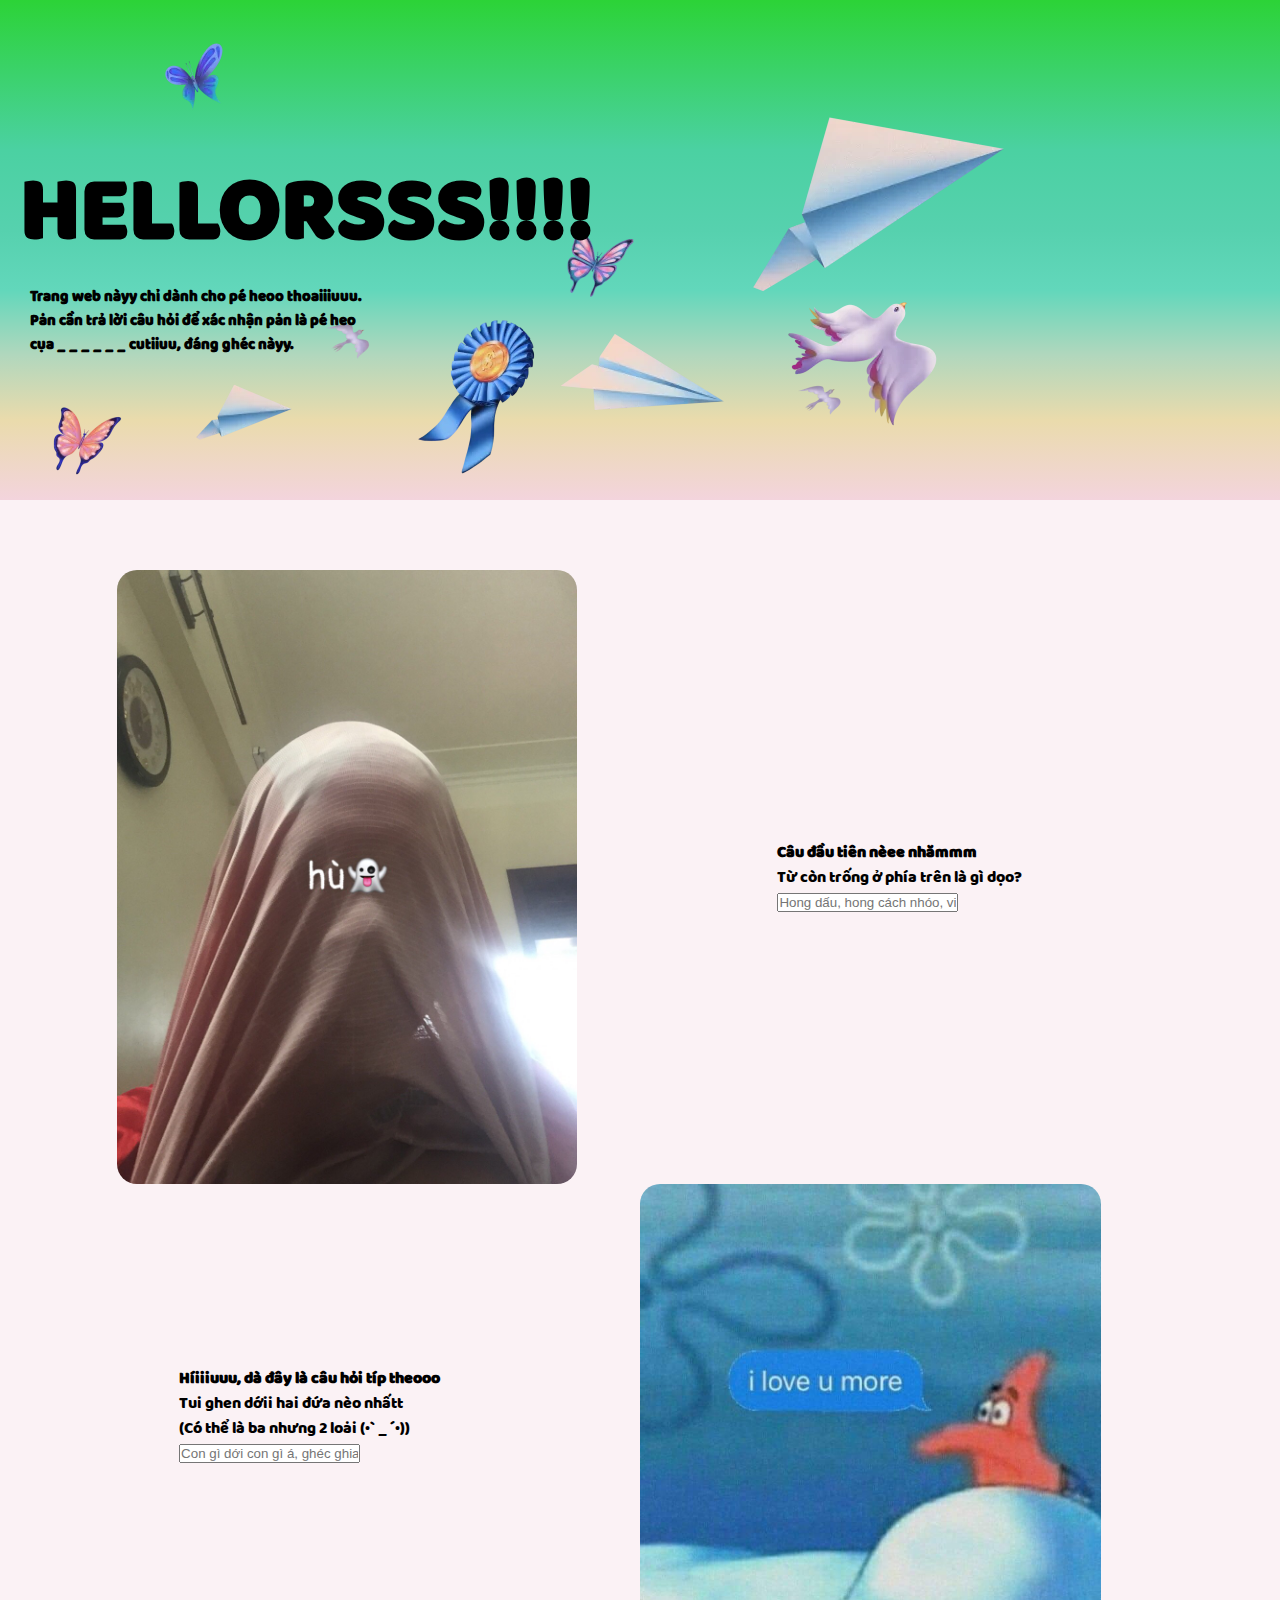
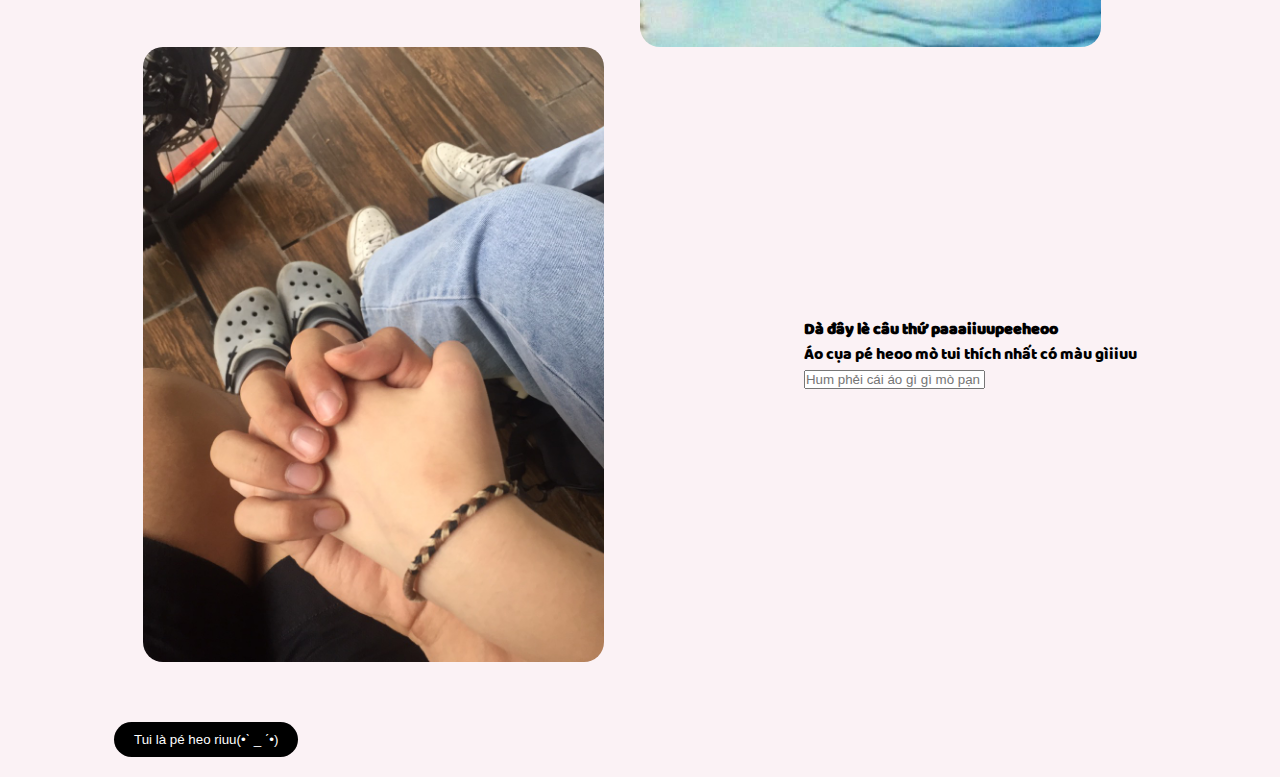
<file: index.html>
<!DOCTYPE html>
<html lang="en">
	<head>
		<meta charset="UTF-8" />
		<meta property="og:image:type" content="image/png" />
		<meta
			property="og:image"
			content="https://scontent.fsgn19-1.fna.fbcdn.net/v/t1.15752-9/364198502_1225903835473522_6783174194407779281_n.png?_nc_cat=111&ccb=1-7&_nc_sid=ae9488&_nc_ohc=MxEXDWl1DgkAX_Od8EG&_nc_ht=scontent.fsgn19-1.fna&oh=03_AdSWo8RyWvgzeUaQCgOfstX9QFU2zkyy0uBKUpY9KZcrew&oe=64F19A19"
		/>
		<meta property="og:title" content="💖14/08🐷" />
		<meta name="viewport" content="width=device-width, initial-scale=1.0" />
		<link
			href="https://cdn.jsdelivr.net/npm/bootstrap@5.0.2/dist/css/bootstrap.min.css"
			rel="stylesheet"
			integrity="sha384-EVSTQN3/azprG1Anm3QDgpJLIm9Nao0Yz1ztcQTwFspd3yD65VohhpuuCOmLASjC"
			crossorigin="anonymous"
		/>
		<head>
			<link rel="icon" type="image/png" href="icon/icon1.png" />
		</head>
		<link rel="stylesheet" href="styles.css" />
		<title>😋</title>
	</head>
	<body>
		<div class="hero-section">
			<img src="img/hero-background.webp" alt="hero-background" />
			<div class="hero-content">
				<h1 class="hero-1">HELLORSSS!!!!</h1>
				<h3 class="hero-2">Trang web nàyy chỉ dành cho pé heoo thoaiiiuuu.</h3>
				<h3 class="hero-3">
					Pạn cần trả lời câu hỏi để xác nhận pạn là pé heo <br />cụa _ _ _ _ _
					_ cutiiuu, đáng ghéc nàyy.
				</h3>
			</div>
		</div>
		<div class="all-box">
			<div class="question-box">
				<img src="img/index1.jpg" alt="Nhu cuti" width="40%" />
				<div class="question">
					<h4>Câu đầu tiên nèee nhămmm</h4>
					<p>Từ còn trống ở phía trên là gì dọo?</p>
					<input
						class="form-control first-question"
						type="text"
						placeholder="Hong dấu, hong cách nhóo, viết kiểu cutiiu nựaaa!!"
					/>
					<div class="alert hidden">*Ụa, tưa đúnggg😭</div>
				</div>
			</div>
			<div class="question-box">
				<div class="question">
					<h4>Híiiiuuu, dà đây là câu hỏi típ theooo</h4>
					<p>
						Tui ghen dớii hai đứa nèo nhấtt <br />(Có thể là ba nhưng 2 loại (•ˋ
						_ ˊ•))
					</p>

					<input
						class="form-control second-question"
						type="text"
						placeholder="Con gì dới con gì á, ghéc ghia."
					/>
					<div class="alert hidden">*Chưa đúm óoo</div>
				</div>
				<img src="img/index2.jpg" alt="Nhu cuti" width="40%" />
			</div>
			<div class="question-box">
				<img src="img/index3.jpg" alt="Nhu cuti" width="40%" />
				<div class="question">
					<h4>Dà đây lè câu thứ paaaiiuupeeheoo</h4>
					<p>Áo cụa pé heoo mò tui thích nhất có màu gìiiuu</p>
					<input
						class="form-control third-question"
						type="text"
						placeholder="Hum phẻi cái áo gì gì mò pạn nghĩ âu nhóo:D"
					/>
					<div class="alert hidden">*Gì dọ, hum đúng âuu</div>
				</div>
			</div>
			<div>
				<div class="last-question-box">
					<div>
						<div style="margin-left: 50px" class="alert-final hidden">
							Hình như ở trên kia chưa đúng hớtt óo
						</div>
						<a
							><button class="submit-button">
								Tui là pé heo riuu(•ˋ _ ˊ•)
							</button>
						</a>
					</div>
				</div>
			</div>
		</div>
	</body>
	<script src="javascript/index.js"></script>
</html>
</file>
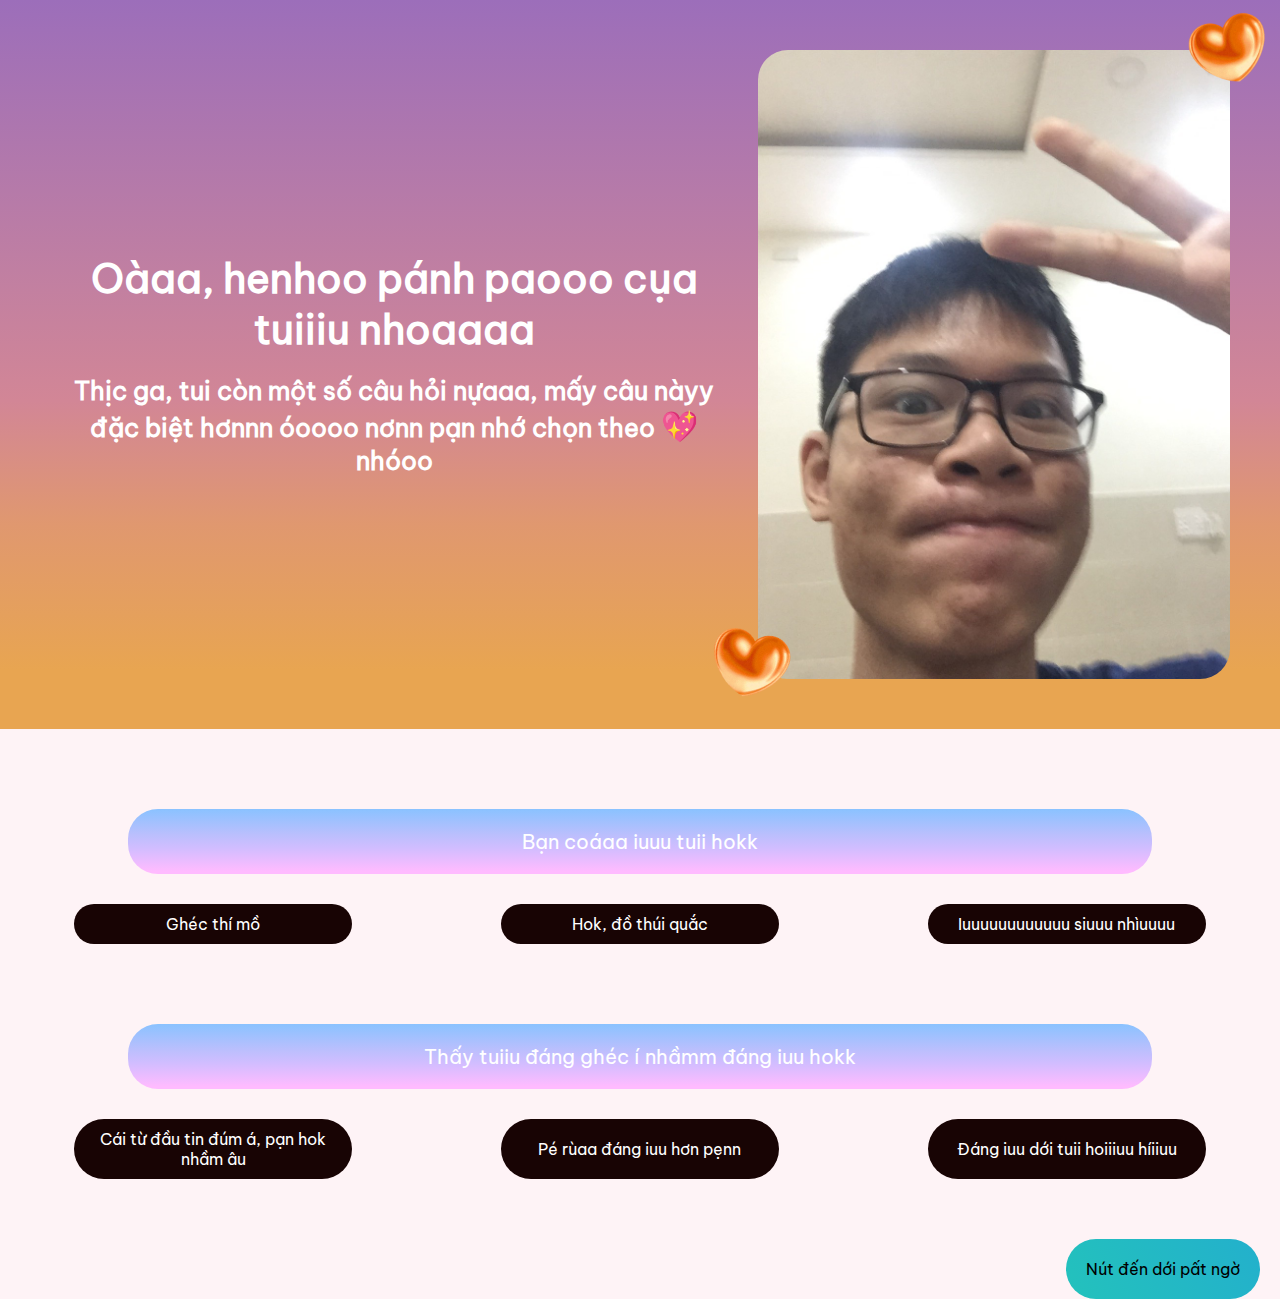
<file: afterindex.html>
<!DOCTYPE html>
<html lang="en">
	<head>
		<meta charset="UTF-8" />
		<meta name="viewport" content="width=device-width, initial-scale=1.0" />
		<link rel="stylesheet" href="afterindex.css" />
		<link rel="icon" href="icon/icon2.png" type="image/png" />
		<title>Fun:DD</title>
	</head>
	<body>
		<div class="container">
			<div class="hero-section">
				<img src="img/heart.webp" alt="heart" class="hero-heart" />
				<img src="img/heart.webp" alt="heart" class="hero-heart1" />
				<div class="hero-content">
					<h2>Oàaa, henhoo pánh paooo cụa tuiiiu nhoaaaa</h2>
					<h3>
						Thịc ga, tui còn một số câu hỏi nựaaa, mấy câu nàyy đặc biệt hơnnn
						óoooo nơnn pạn nhớ chọn theo <strong>💖</strong> nhóoo
					</h3>
					<p class="sad hidden">Seo pạn chọn mấy cái kia quài dọooo😭😭</p>
				</div>
				<img src="img/IMG_1033.JPG" alt="lol" class="hero-img-last" />
			</div>
			<div style="position: relative">
				<div class="question-box question-box1">
					<p class="question">Bạn coáaa iuuu tuii hokk</p>
					<div class="answer1">Ghéc thí mồ</div>
					<div class="answer2">Hok, đồ thúi quắc</div>
					<div class="answer3" style="position: relative">
						Iuuuuuuuuuuuu siuuu nhìuuuu
						<p class="funny hidden">
							Thì lè chọn theo trái tim đoáaa paypiiiuu😋
						</p>
					</div>
				</div>
				<div class="sad hidden" style="text-align: center">
					Như lèm théng ở trên khok gòi kìaaa
				</div>
				<div class="question-box question-box2">
					<p class="question">Thấy tuiiu đáng ghéc í nhầmm đáng iuu hokk</p>
					<div class="answer1">Cái từ đầu tin đúm á, pạn hok nhầm âu</div>
					<div class="answer2">Pé rùaa đáng iuu hơn pẹnn</div>
					<div class="answer3" style="position: relative">
						Đáng iuu dới tuii hoiiiuu híiiuu
						<p class="funny2 hidden">
							Trái tim này nhìu tìnhhh iuuu cụa théng nhắm óoo(´▽`ʃ♡ƪ)
						</p>
					</div>
				</div>
				<div class="last">Nút đến dới pất ngờ</div>
			</div>
		</div>
	</body>
	<script src="javascript/afterindex.js"></script>
</html>
</file>
<file: styles.css>
* {
	padding: 0;
	margin: 0;
	box-sizing: border-box;
}
@font-face {
	font-family: 'Baloo';
	src: url('Baloo-Regular.ttf');
}

body {
	font-family: 'Baloo';
	max-width: 1280px;
	margin: 0 auto;
	background-color: rgba(243, 212, 221, 0.3);
}

.hero-section {
	padding: 20px;
	height: 500px;
	display: flex;
	flex-direction: column;
	justify-content: center;
	margin-bottom: 70px;
	background: rgb(44, 211, 55);
	background: linear-gradient(
		180deg,
		rgba(44, 211, 55, 1) 0%,
		rgba(75, 209, 162, 1) 30%,
		rgba(86, 209, 174, 1) 46%,
		rgba(98, 215, 187, 1) 58%,
		rgba(177, 215, 189, 1) 71%,
		rgba(234, 219, 172, 1) 84%,
		rgba(243, 212, 221, 1) 100%
	);
}
.hero-content {
	z-index: 1;
}

h4 {
}

.hero-section img {
	max-width: 1280px;
	position: absolute;
}

.hero-1 {
	font-size: 90px;
	font-weight: bold;
}
.hero-2,
.hero-3 {
	font-size: 15px;
	padding-left: 10px;
}

.question-box {
	display: flex;
	justify-content: center;
	gap: 200px;
}

.question-box img {
	border-radius: 20px;
}

.question-box:first-child .question {
	width: 386px;
}

.question {
	align-self: center;
}

.all-box {
	width: 90%;
	margin: 0 auto;
}

.last-question-box {
	margin-top: 40px;
	position: relative;
}

.last-img1,
.last-img2 {
	position: absolute;
	width: 100px;
	border-radius: 20px;
}

.last-img1 {
	top: 40px;
	right: 250px;
	rotate: 30deg;
	right: -50px;
}

.last-img2 {
	bottom: -10px;
	right: -50px;
	rotate: -30deg;
}

.submit-button {
	margin: 20px 50px;
	border: none;
	padding: 10px 20px;
	border-radius: 30px;
	background-color: black;
	color: white;
	transition: 0.3s;
}

.submit-button:hover {
	background-color: white;
	color: black;
}
.alert {
	padding: 0;
}

.border-correct {
	border: 2px solid green;
}
.border-wrong {
	border: 2px solid red;
}
.hidden {
	display: none;
}
</file>
<file: afterindex.css>
@font-face {
	font-family: 'vietnam regular';
	src: url('BeVietnamPro-Regular.ttf');
}
@font-face {
	font-family: 'vietnam semibold';
	src: url('BeVietnamPro-SemiBold.ttf');
}
@keyframes bigger {
	50% {
		font-size: 35px;
	}
}
* {
	padding: 0;
	margin: 0;
	box-sizing: border-box;
}
.container {
	width: 1280px;
	margin: 0 auto;
	margin-bottom: 100px;
}
body {
	font-family: 'vietnam regular';
	background-color: rgba(247, 141, 167, 0.1);
}
h2 {
	font-size: 40px;
	margin-bottom: 20px;
}
h3 {
	font-size: 25px;
}
.hero-section {
	position: relative;
	display: flex;
	align-items: center;
	gap: 20px;
	padding: 50px;
	height: 100%;
	color: white;
	background: rgb(156, 110, 186);
	background: linear-gradient(
		180deg,
		rgba(156, 110, 186, 1) 0%,
		rgba(192, 127, 162, 1) 37%,
		rgba(210, 134, 150, 1) 55%,
		rgba(224, 152, 111, 1) 72%,
		rgba(232, 165, 81, 1) 92%
	);
}
.hero-content {
	text-align: center;
}

.hero-heart,
.hero-heart1 {
	position: absolute;
	width: 100px;
}

.hero-heart1 {
	top: 0;
	right: 0;
}

.hero-heart {
	bottom: 15px;
	left: 700px;
	rotate: 30deg;
}

strong {
	font-size: 30px;
	animation: bigger 1s linear 2;
	animation-delay: 7s;
}

.hero-img-last {
	border-radius: 30px;
	width: 40%;
}

.question-box {
	padding-top: 80px;
	display: grid;
	row-gap: 30px;
	grid-template-columns: 1fr 1fr 1fr;
	grid-template-rows: auto auto;
	grid-template-areas:
		'question question question'
		'answer1 answer2 answer3';
}

.question-box div,
.question-box p {
	justify-self: center;
}

.question {
	grid-area: question;
	font-size: 20px;
	text-align: center;
	width: 80%;
	border-radius: 30px;
	padding: 20px;
	color: rgb(255, 255, 255);
	background: rgb(138, 194, 255);
	background: linear-gradient(
		180deg,
		rgba(138, 194, 255, 1) 0%,
		rgba(186, 191, 253, 1) 39%,
		rgba(209, 189, 255, 1) 60%,
		rgba(255, 187, 255, 1) 96%
	);
}

.answer1,
.answer2,
.answer3 {
	cursor: pointer;
	border-radius: 30px;
	text-align: center;
	display: flex;
	align-items: center;
	justify-content: center;
	padding: 10px;
	color: white;
	background-color: #180404;
	transition: all 0.3s ease;
}

.answer1 {
	width: 278px;
	grid-area: answer1;
}
.answer2 {
	width: 278px;
	grid-area: answer2;
}
.answer3 {
	width: 278px;
	grid-area: answer3;
}

.question-box .answer3:hover {
	background-image: url(img/heart2.1.jpg);
	background-position: center;
	color: black;
}

.answer-modify {
	position: absolute;
	top: 200px;
	left: 640px;
}
.funny,
.funny2 {
	display: inline-block;
	position: absolute;
	top: 50px;
	color: black;
}

.sad {
	margin-top: 20px;
	font-size: 30px;
}
@keyframes gradient {
	0% {
		background-position: 0% 50%;
	}
	50% {
		background-position: 100% 50%;
	}
	100% {
		background-position: 0% 50%;
	}
}
.last:hover {
	cursor: pointer;
	animation: gradient 5s ease infinite;
}
.last {
	padding: 20px;
	background: linear-gradient(239deg, #ee7752, #e73c7e, #23a6d5, #23d5ab);
	background-size: 800% 800%;
	border-radius: 30px;
	position: absolute;
	bottom: -120px;
	right: 20px;
}

.hidden {
	display: none;
}
</file>
